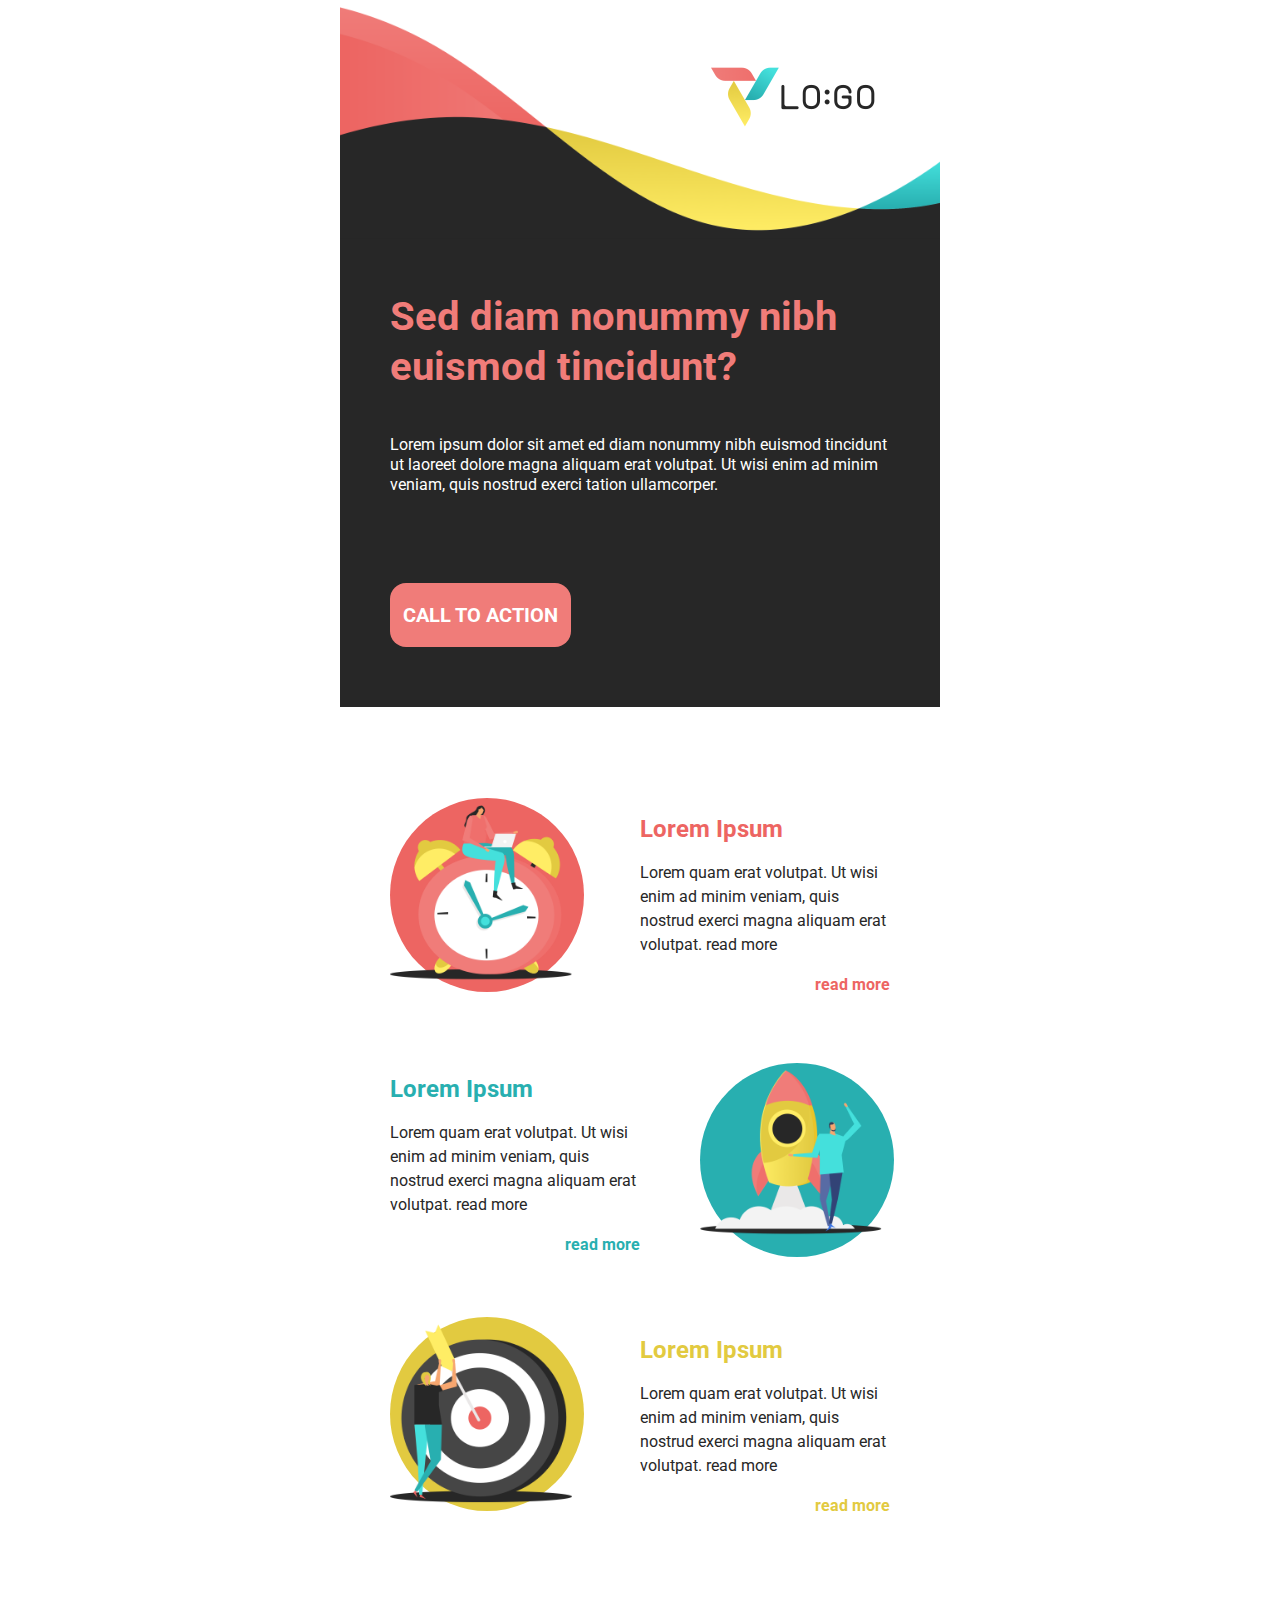
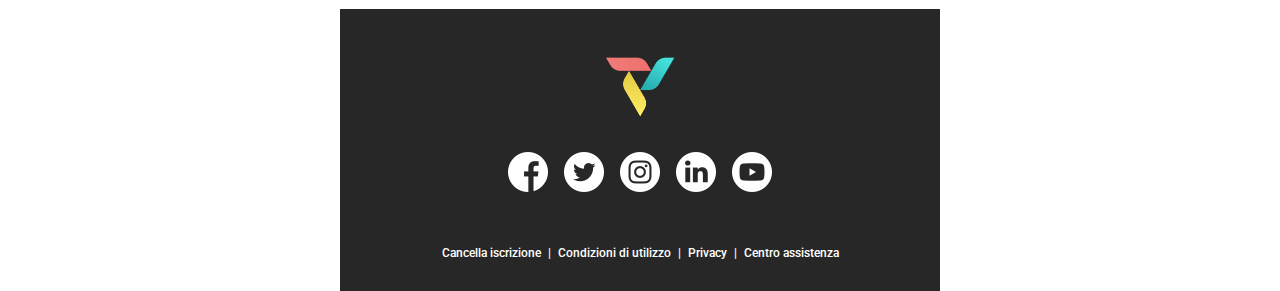
<file: newsletter/index.html>
<!DOCTYPE html>  
<html>  
<head>  
    <meta charset = "utf-8">  
    <meta http-equiv="Content-Type" content="text/html; charset=utf-8" />
    <meta name = "viewport" content= "width=device-width, initial-scale = 1.0">  
    <title>Logotel Newsletter</title>  
    <link rel="preconnect" href="https://fonts.gstatic.com">
    <link href="https://fonts.googleapis.com/css2?family=Roboto:ital,wght@0,100;0,300;0,400;0,500;0,700;0,900;1,100;1,300;1,400;1,500;1,700;1,900&display=swap" rel="stylesheet"> 
<style>  
* { box-sizing: border-box; }  
body {  
    font-family: 'Roboto';  
    margin: 0;  
}  
table {
    width: 600px;
    margin: auto;
    border-spacing: 0;
    border: none;
} 
img {
    border: 0;
}
.onde-1 {
    width: 600px;
}
.logo {
    width: 164px;
    height: 60px;
}
.row-header tbody {
    position: relative;
    bottom: -7px;
}
.row-logo {
    position: absolute;
    right: 0;
    margin-right: 65px;
    margin-top: 60px;
}
.row-header-text {
    background: #272727;
    padding: 30px 50px 80px;
}
.row-header-text h1 {
    color: #F07C79;
    font-size: 40px;
    font-weight: 700;
    text-align: left;
    line-height: 50px;
}
.row-header-text p {
    color: #FFFFFF;
    font-size: 16px;
    font-weight: 400;
    text-align: left;
    line-height: 20px;
    padding-bottom: 92px;
}
.row-header-text a {
    color: #FFFFFF;
    border-radius: 16px;
    background-color: rgba(240, 124, 121, 1);
    padding: 20px 13px;
    font-size: 20px;
    font-weight: 700;
    text-transform: uppercase;
    text-decoration: none;
}
.row-icon {
    padding: 60px 50px;
}
.row-icon img {
    width: 182px;
    height: auto;
    z-index: 2;
    position: relative;
    padding: 7px 0 12px;
}
.row-icon h2 {
    color: rgba(237, 101, 98, 1);
    font-size: 24px;
    font-weight: 700;
    letter-spacing: 0px;
    text-align: justified;
    line-height: 24px;
}
.row-icon p {
    color: #272727;
    font-size: 16px;
    line-height: 24px;
    font-weight: 400;
}
.row-icon a {
    color: #ED6562;
    font-size: 16px;
    line-height: 24px;
    font-weight: 700;
    text-align: right;
    display: block;
}
.row-icon td.text {
    width: 245px;
}
.row-icon td:nth-child(1) {
    position: relative;
}
.row-icon .background-icon {
    background-color: #ED6562;
    content: "";
    width: 194px;
    height: 194px;
    border-radius: 50%;
    position: absolute;
    z-index: 1;
}
.row-icon td {
    padding: 30px 0;
}
.row-icon tr:nth-child(2) td:nth-child(2) {
    padding-left: 60px;
}
.row-icon tr:nth-child(2) h2, .row-icon tr:nth-child(2) a {
    color: #28AFB0;
}
.row-icon tr:nth-child(2) .background-icon {
    background-color: #28AFB0;
}
.row-icon tr:nth-child(3) h2, .row-icon tr:nth-child(3) a {
    color: #E2CA40;
}
.row-icon tr:nth-child(3) .background-icon {
    background-color: #E2CA40;
}
.row-footer {
    background-color: #272727;
    color: #ffffff;
    display: flex;
    justify-content: center;
    padding: 47px 0 29px;
}
.row-footer img {
    width: 69px;
    height: auto;
}
.row-footer .social img {
    width: 40px;
    height: auto;
    margin-right: 16px;
}
.row-footer .social li:last-child img {
    margin-right: 0;
}
.row-footer ul {
    list-style-type: none;
    display: flex;
    margin: 0;
    padding: 0;
}
.row-footer .social {
    margin: 33px 0 44px;
}
.row-footer ul a {
    color: #FFFFFF;
    text-decoration: none;
    font-size: 12px;
    font-weight: 500;
}
.row-footer td {
    display: flex;
    justify-content: center;
}
.row-footer ul a span {
    margin: 0 7px;
}
.show-mobile {
    display: none;
}
@media screen and (max-width: 425px) {
    .row-icon {
        width: 100%;
        text-align: center;
        display: flex;
        justify-content: center;
    }
    .row-icon tr {
        display: grid;
        justify-content: center;
    }
    .row-icon tr td.bloc-icon {
        display: flex;
        justify-content: center;
    }
    .row-icon a {
        text-align: center;
    }
    .row-icon tr:nth-child(2) td:nth-child(2) {
        padding-left: 0;
    }
    .show-mobile {
        display: block;
    }
    .hide-mobile {
        display: none;
    }
}
</style>  
<body style="width:100%;margin:0;padding:0;">
    <table cellspacing="0" cellpadding="0">
        <tbody>
            <tr>
                <td>
                    <table class="row-header" cellspacing="0" cellpadding="0">
                        <tbody>
                            <tr class="row-logo">
                                <td cellspacing="0" cellpadding="0"><img src="../img/logo/LOGO NERO.png" class="logo"></td>
                            </tr>
                            <tr>
                                <td><img src="../img/onde/onda-bianco-grigio.png" class="onde-1"></td>
                            </tr>
                        </tbody>
                    </table>
                </td>
            </tr>
            <tr>
                <td>
                    <table class="row-header-text" cellspacing="0" cellpadding="0">
                        <tbody>
                            <tr>
                                <td><h1>Sed diam nonummy nibh euismod tincidunt?</h1></td>
                            </tr>
                            <tr>
                                <td><p>Lorem ipsum dolor sit amet ed diam nonummy nibh euismod tincidunt ut laoreet dolore magna aliquam erat volutpat. Ut wisi enim
                                    ad minim veniam, quis nostrud exerci tation ullamcorper.</p></td>
                            </tr>
                            <tr>
                                <td><a href="https://www.google.com">call to action</a></td>
                            </tr>
                        </tbody>
                    </table>
                </td>
            </tr>
            <tr>
                <td>
                    <table class="row-icon">
                        <tbody>
                            <tr>
                                <td class="bloc-icon">
                                    <div class="background-icon"></div>
                                    <img src="../img/tab/sveglia.png">
                                </td>
                                <td class="text">
                                    <h2>Lorem Ipsum</h2>
                                    <p>Lorem quam erat volutpat. Ut wisi enim ad minim veniam, quis nostrud exerci magna aliquam erat volutpat.
                                        read more</p>
                                    <a>read more</a>
                                </td>
                            </tr>
                            <tr>
                                <td class="text hide-mobile">
                                    <h2>Lorem Ipsum</h2>
                                    <p>Lorem quam erat volutpat. Ut wisi enim ad minim veniam, quis nostrud exerci magna aliquam erat volutpat.
                                        read more</p>
                                    <a>read more</a>
                                </td>
                                <td class="bloc-icon">
                                    <div class="background-icon"></div>
                                    <img src="../img/tab/razzo.png">
                                </td>
                                <td class="text show-mobile">
                                    <h2>Lorem Ipsum</h2>
                                    <p>Lorem quam erat volutpat. Ut wisi enim ad minim veniam, quis nostrud exerci magna aliquam erat volutpat.
                                        read more</p>
                                    <a>read more</a>
                                </td>
                            </tr>
                            <tr>
                                <td class="bloc-icon">
                                    <div class="background-icon"></div>
                                    <img src="../img/tab/target.png">
                                </td>
                                <td class="text">
                                    <h2>Lorem Ipsum</h2>
                                    <p>Lorem quam erat volutpat. Ut wisi enim ad minim veniam, quis nostrud exerci magna aliquam erat volutpat.
                                        read more</p>
                                    <a>read more</a>
                                </td>
                            </tr>
                        </tbody>
                    </table>
                </td>
            </tr>
            <tr>
                <td>
                    <table class="row-footer">
                        <tbody>
                            <tr>
                                <td><img src="../img/logo/logotel.png" alt="logo" /></td>
                            </tr>
                            <tr>
                                <td>
                                    <ul class="social">
                                        <li><a href="#"><img src="../img/icon/FB.png" alt="" /></a></li>
                                        <li><a href="#"><img src="../img/icon/TW.png" alt="" /></a></li>
                                        <li><a href="#"><img src="../img/icon/IG.png" alt="" /></a></li>
                                        <li><a href="#"><img src="../img/icon/LI.png" alt="" /></a></li>
                                        <li><a href="#"><img src="../img/icon/YT.png" alt="" /></a></li>
                                    </ul>
                                </td>
                            </tr>
                            <tr>
                                <td>
                                    <ul class="terms">
                                        <li><a href="#">Cancella iscrizione<span>|</span></a></li>
                                        <li><a href="#">Condizioni di utilizzo<span>|</span></a></li>
                                        <li><a href="#">Privacy<span>|</span></a></li>
                                        <li><a href="#">Centro assistenza</a></li>
                                    </ul>
                                </td>
                            </tr>
                        </tbody>
                    </table>
                </td>
            </tr>
        </tbody>
    </table>
  </body>  
</html>
</file>
